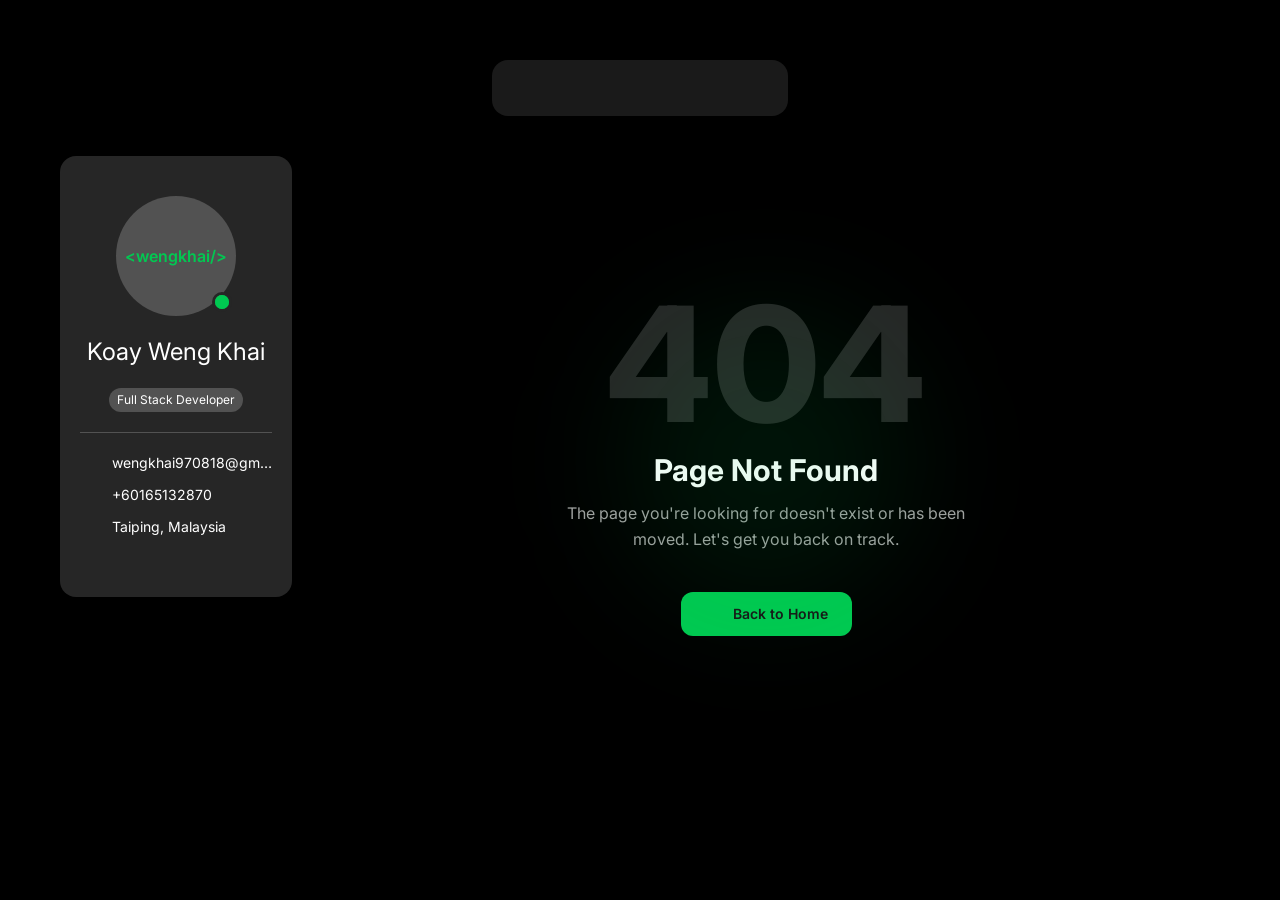
<file: index.html>
<!doctype html>
<html lang="en">
  <head>
    <meta charset="UTF-8" />
    <meta name="viewport" content="width=device-width, initial-scale=1.0" />
    <title>Koay Weng Khai - Full Stack Developer</title>
    <meta name="description" content="Koay Weng Khai is a Full Stack Developer building production-ready web applications with Vue.js, Laravel, and other modern web technologies."/>
    <meta name="keywords" content="Koay Weng Khai, Full Stack Developer, Vue.js Developer, Laravel Developer" />
    <meta name="author" content="Koay Weng Khai" />

    <meta property="og:title" content="Koay Weng Khai | Full Stack Developer | Vue.js & Laravel" />
    <meta property="og:description" content="Full Stack Developer building production-ready web applications with Vue.js, Laravel, and other modern web technologies." />
    <meta property="og:image" content="https://spy64bit.github.io/og-image.png" />
    <meta property="og:url" content="https://spy64bit.github.io/" />
    <meta property="og:type" content="website" />

    <!-- Twitter Meta Tags -->
    <meta property="twitter:card" content="summary_large_image">
    <meta property="twitter:title" content="Koay Weng Khai - Full Stack Developer">
    <meta property="twitter:description" content="Koay Weng Khai is a Full Stack Developer building production-ready web applications with Vue.js, Laravel, and other modern web technologies.">
    <meta property="twitter:image" content="https://spy64bit.github.io/og-image.png">

    <!-- Google tag (gtag.js) -->
    <script async src="https://www.googletagmanager.com/gtag/js?id=G-NJC4B68TLJ"></script>
    <script>
      window.dataLayer = window.dataLayer || [];
      function gtag(){dataLayer.push(arguments);}
      gtag('js', new Date());

      gtag('config', 'G-NJC4B68TLJ');
    </script>

    <link rel="icon" href="/favicon/favicon.ico" sizes="any">
    <link rel="icon" type="image/png" sizes="16x16" href="/favicon/favicon-16x16.png">
    <link rel="icon" type="image/png" sizes="32x32" href="/favicon/favicon-32x32.png">
    <link rel="icon" type="image/png" sizes="192x192" href="/favicon/android-chrome-192x192.png">
    <link rel="apple-touch-icon" href="/favicon/apple-touch-icon.png">
    <link rel="manifest" href="/favicon/site.webmanifest">
    <script type="module" crossorigin src="/assets/index-BSey6qEk.js"></script>
    <link rel="stylesheet" crossorigin href="/assets/index-Bl7BsRKu.css">
  </head>
  <body class="bg-black text-white">
    <div id="app"></div>
  </body>
</html>
</file>
<file: assets/index-Bl7BsRKu.css>
@import"https://fonts.googleapis.com/css2?family=Inter:ital,opsz,wght@0,14..32,100..900;1,14..32,100..900&display=swap";@layer components;@layer properties{@supports (((-webkit-hyphens:none)) and (not (margin-trim:block))) or ((-moz-orient:inline) and (not (color:rgb(from red r g b)))){*,:before,:after,::backdrop{--tw-translate-x:0;--tw-translate-y:0;--tw-translate-z:0;--tw-rotate-x:initial;--tw-rotate-y:initial;--tw-rotate-z:initial;--tw-skew-x:initial;--tw-skew-y:initial;--tw-space-y-reverse:0;--tw-border-style:solid;--tw-leading:initial;--tw-font-weight:initial;--tw-tracking:initial;--tw-shadow:0 0 #0000;--tw-shadow-color:initial;--tw-shadow-alpha:100%;--tw-inset-shadow:0 0 #0000;--tw-inset-shadow-color:initial;--tw-inset-shadow-alpha:100%;--tw-ring-color:initial;--tw-ring-shadow:0 0 #0000;--tw-inset-ring-color:initial;--tw-inset-ring-shadow:0 0 #0000;--tw-ring-inset:initial;--tw-ring-offset-width:0px;--tw-ring-offset-color:#fff;--tw-ring-offset-shadow:0 0 #0000;--tw-outline-style:solid;--tw-blur:initial;--tw-brightness:initial;--tw-contrast:initial;--tw-grayscale:initial;--tw-hue-rotate:initial;--tw-invert:initial;--tw-opacity:initial;--tw-saturate:initial;--tw-sepia:initial;--tw-drop-shadow:initial;--tw-drop-shadow-color:initial;--tw-drop-shadow-alpha:100%;--tw-drop-shadow-size:initial;--tw-backdrop-blur:initial;--tw-backdrop-brightness:initial;--tw-backdrop-contrast:initial;--tw-backdrop-grayscale:initial;--tw-backdrop-hue-rotate:initial;--tw-backdrop-invert:initial;--tw-backdrop-opacity:initial;--tw-backdrop-saturate:initial;--tw-backdrop-sepia:initial;--tw-duration:initial;--tw-ease:initial}}}@layer theme{:root,:host{--font-mono:ui-monospace, SFMono-Regular, Menlo, Monaco, Consolas, "Liberation Mono", "Courier New", monospace;--color-green-400:oklch(79.2% .209 151.711);--color-green-500:oklch(72.3% .219 149.579);--color-neutral-300:oklch(87% 0 none);--color-neutral-400:oklch(70.8% 0 none);--color-neutral-500:oklch(55.6% 0 none);--color-neutral-600:oklch(43.9% 0 none);--color-neutral-700:oklch(37.1% 0 none);--color-neutral-800:oklch(26.9% 0 none);--color-neutral-900:oklch(20.5% 0 none);--color-black:#000;--color-white:#fff;--spacing:.25rem;--container-md:28rem;--container-xl:36rem;--container-2xl:42rem;--text-xs:.75rem;--text-xs--line-height:calc(1 / .75);--text-sm:.875rem;--text-sm--line-height:calc(1.25 / .875);--text-base:1rem;--text-base--line-height: 1.5 ;--text-lg:1.125rem;--text-lg--line-height:calc(1.75 / 1.125);--text-xl:1.25rem;--text-xl--line-height:calc(1.75 / 1.25);--text-2xl:1.5rem;--text-2xl--line-height:calc(2 / 1.5);--text-3xl:1.875rem;--text-3xl--line-height: 1.2 ;--text-4xl:2.25rem;--text-4xl--line-height:calc(2.5 / 2.25);--font-weight-medium:500;--font-weight-semibold:600;--font-weight-bold:700;--font-weight-extrabold:800;--tracking-widest:.1em;--leading-tight:1.25;--leading-relaxed:1.625;--radius-sm:.25rem;--radius-md:.375rem;--radius-lg:.5rem;--radius-xl:.75rem;--radius-2xl:1rem;--ease-in:cubic-bezier(.4, 0, 1, 1);--ease-out:cubic-bezier(0, 0, .2, 1);--ease-in-out:cubic-bezier(.4, 0, .2, 1);--animate-ping:ping 1s cubic-bezier(0, 0, .2, 1) infinite;--blur-3xl:64px;--default-transition-duration:.15s;--default-transition-timing-function:cubic-bezier(.4, 0, .2, 1);--default-font-family:var(--font-display);--default-mono-font-family:var(--font-mono);--font-display:"Inter", sans-serif}}@layer base{*,:after,:before,::backdrop{box-sizing:border-box;border:0 solid;margin:0;padding:0}::file-selector-button{box-sizing:border-box;border:0 solid;margin:0;padding:0}html,:host{-webkit-text-size-adjust:100%;tab-size:4;line-height:1.5;font-family:var(--default-font-family,-apple-system, BlinkMacSystemFont, "Segoe UI", Roboto, "Helvetica Neue", "Noto Sans", Arial, sans-serif, "Apple Color Emoji", "Segoe UI Emoji", "Segoe UI Symbol", "Noto Color Emoji");font-feature-settings:var(--default-font-feature-settings,normal);font-variation-settings:var(--default-font-variation-settings,normal);-webkit-tap-highlight-color:transparent}hr{height:0;color:inherit;border-top-width:1px}abbr:where([title]){-webkit-text-decoration:underline dotted;text-decoration:underline dotted}h1,h2,h3,h4,h5,h6{font-size:inherit;font-weight:inherit}a{color:inherit;-webkit-text-decoration:inherit;text-decoration:inherit}b,strong{font-weight:bolder}code,kbd,samp,pre{font-family:var(--default-mono-font-family,ui-monospace, SFMono-Regular, Menlo, Monaco, Consolas, "Liberation Mono", "Courier New", monospace);font-feature-settings:var(--default-mono-font-feature-settings,normal);font-variation-settings:var(--default-mono-font-variation-settings,normal);font-size:1em}small{font-size:80%}sub,sup{vertical-align:baseline;font-size:75%;line-height:0;position:relative}sub{bottom:-.25em}sup{top:-.5em}table{text-indent:0;border-color:inherit;border-collapse:collapse}:-moz-focusring:where(:not(iframe)){outline:auto}progress{vertical-align:baseline}summary{display:list-item}ol,ul,menu{list-style:none}img,svg,video,canvas,audio,iframe,embed,object{vertical-align:middle;display:block}img,video{max-width:100%;height:auto}button,input,select,optgroup,textarea{font:inherit;font-feature-settings:inherit;font-variation-settings:inherit;letter-spacing:inherit;color:inherit;opacity:1;background-color:#0000;border-radius:0}::file-selector-button{font:inherit;font-feature-settings:inherit;font-variation-settings:inherit;letter-spacing:inherit;color:inherit;opacity:1;background-color:#0000;border-radius:0}:where(select:is([multiple],[size])) optgroup{font-weight:bolder}:where(select:is([multiple],[size])) optgroup option{padding-inline-start:20px}::file-selector-button{margin-inline-end:4px}::placeholder{opacity:1}@supports (not ((-webkit-appearance:-apple-pay-button))) or (contain-intrinsic-size:1px){::placeholder{color:currentColor}@supports (color:color-mix(in lab,red,red)){::placeholder{color:color-mix(in oklab,currentcolor 50%,transparent)}}}textarea{resize:vertical}::-webkit-search-decoration{-webkit-appearance:none}::-webkit-date-and-time-value{min-height:1lh;text-align:inherit}::-webkit-datetime-edit{display:inline-flex}::-webkit-datetime-edit-fields-wrapper{padding:0}::-webkit-datetime-edit{padding-block:0}::-webkit-datetime-edit-year-field{padding-block:0}::-webkit-datetime-edit-month-field{padding-block:0}::-webkit-datetime-edit-day-field{padding-block:0}::-webkit-datetime-edit-hour-field{padding-block:0}::-webkit-datetime-edit-minute-field{padding-block:0}::-webkit-datetime-edit-second-field{padding-block:0}::-webkit-datetime-edit-millisecond-field{padding-block:0}::-webkit-datetime-edit-meridiem-field{padding-block:0}::-webkit-calendar-picker-indicator{line-height:1}:-moz-ui-invalid{box-shadow:none}button,input:where([type=button],[type=reset],[type=submit]){appearance:button}::file-selector-button{appearance:button}::-webkit-inner-spin-button{height:auto}::-webkit-outer-spin-button{height:auto}[hidden]:where(:not([hidden=until-found])){display:none!important}}@layer utilities{.\@container{container-type:inline-size}.pointer-events-none{pointer-events:none}.collapse{visibility:collapse}.invisible{visibility:hidden}.visible{visibility:visible}.sr-only{clip-path:inset(50%);white-space:nowrap;border-width:0;width:1px;height:1px;margin:-1px;padding:0;position:absolute;overflow:hidden}.absolute{position:absolute}.fixed{position:fixed}.relative{position:relative}.static{position:static}.sticky{position:sticky}.inset-0{inset:0}.-top-20{top:calc(var(--spacing) * -20)}.top-1\.5{top:calc(var(--spacing) * 1.5)}.top-1\/2{top:50%}.top-2{top:calc(var(--spacing) * 2)}.top-5{top:calc(var(--spacing) * 5)}.top-full{top:100%}.-right-20{right:calc(var(--spacing) * -20)}.right-1{right:var(--spacing)}.right-full{right:100%}.bottom-1{bottom:var(--spacing)}.bottom-2{bottom:calc(var(--spacing) * 2)}.bottom-full{bottom:100%}.left-0{left:0}.left-1\.75{left:calc(var(--spacing) * 1.75)}.left-1\/2{left:50%}.left-full{left:100%}.isolate{isolation:isolate}.z-10{z-index:10}.z-50{z-index:50}.container{width:100%}@media(min-width:40rem){.container{max-width:40rem}}@media(min-width:48rem){.container{max-width:48rem}}@media(min-width:64rem){.container{max-width:64rem}}@media(min-width:80rem){.container{max-width:80rem}}@media(min-width:96rem){.container{max-width:96rem}}.-mx-5{margin-inline:calc(var(--spacing) * -5)}.mx-auto{margin-inline:auto}.my-5{margin-block:calc(var(--spacing) * 5)}.ms-2{margin-inline-start:calc(var(--spacing) * 2)}.me-2{margin-inline-end:calc(var(--spacing) * 2)}.mt-0\.5{margin-top:calc(var(--spacing) * .5)}.mt-1{margin-top:var(--spacing)}.mt-2{margin-top:calc(var(--spacing) * 2)}.mt-3{margin-top:calc(var(--spacing) * 3)}.mt-4{margin-top:calc(var(--spacing) * 4)}.mt-5{margin-top:calc(var(--spacing) * 5)}.mb-1{margin-bottom:var(--spacing)}.mb-2{margin-bottom:calc(var(--spacing) * 2)}.mb-3{margin-bottom:calc(var(--spacing) * 3)}.mb-4{margin-bottom:calc(var(--spacing) * 4)}.mb-5{margin-bottom:calc(var(--spacing) * 5)}.mb-6{margin-bottom:calc(var(--spacing) * 6)}.mb-10{margin-bottom:calc(var(--spacing) * 10)}.block{display:block}.contents{display:contents}.flex{display:flex}.grid{display:grid}.hidden{display:none}.inline{display:inline}.inline-flex{display:inline-flex}.inline-grid{display:inline-grid}.list-item{display:list-item}.table{display:table}.h-0{height:0}.h-3\.5{height:calc(var(--spacing) * 3.5)}.h-3\.75{height:calc(var(--spacing) * 3.75)}.h-4{height:calc(var(--spacing) * 4)}.h-5{height:calc(var(--spacing) * 5)}.h-6{height:calc(var(--spacing) * 6)}.h-10{height:calc(var(--spacing) * 10)}.h-16{height:calc(var(--spacing) * 16)}.h-20{height:calc(var(--spacing) * 20)}.h-30{height:calc(var(--spacing) * 30)}.h-60{height:calc(var(--spacing) * 60)}.h-72{height:calc(var(--spacing) * 72)}.h-full{height:100%}.h-px{height:1px}.w-0{width:0}.w-0\.5{width:calc(var(--spacing) * .5)}.w-3\.5{width:calc(var(--spacing) * 3.5)}.w-3\.75{width:calc(var(--spacing) * 3.75)}.w-4{width:calc(var(--spacing) * 4)}.w-5{width:calc(var(--spacing) * 5)}.w-6{width:calc(var(--spacing) * 6)}.w-10{width:calc(var(--spacing) * 10)}.w-16{width:calc(var(--spacing) * 16)}.w-20{width:calc(var(--spacing) * 20)}.w-30{width:calc(var(--spacing) * 30)}.w-60{width:calc(var(--spacing) * 60)}.w-72{width:calc(var(--spacing) * 72)}.w-\[calc\(100\%\+2\.5rem\)\]{width:calc(100% + 2.5rem)}.w-fit{width:fit-content}.w-full{width:100%}.w-px{width:1px}.max-w-2xl{max-width:var(--container-2xl)}.max-w-md{max-width:var(--container-md)}.max-w-xl{max-width:var(--container-xl)}.min-w-0{min-width:0}.flex-shrink,.shrink{flex-shrink:1}.shrink-0{flex-shrink:0}.flex-grow,.grow{flex-grow:1}.border-collapse{border-collapse:collapse}.-translate-x-1\/2{--tw-translate-x: -50% ;translate:var(--tw-translate-x) var(--tw-translate-y)}.-translate-y-1\/2{--tw-translate-y: -50% ;translate:var(--tw-translate-x) var(--tw-translate-y)}.transform{transform:var(--tw-rotate-x, ) var(--tw-rotate-y, ) var(--tw-rotate-z, ) var(--tw-skew-x, ) var(--tw-skew-y, )}.animate-ping{animation:var(--animate-ping)}.cursor-pointer{cursor:pointer}.resize{resize:both}.grid-cols-1{grid-template-columns:repeat(1,minmax(0,1fr))}.grid-rows-\[0fr\]{grid-template-rows:0fr}.grid-rows-\[1fr\]{grid-template-rows:1fr}.flex-col{flex-direction:column}.flex-wrap{flex-wrap:wrap}.items-center{align-items:center}.items-start{align-items:flex-start}.justify-between{justify-content:space-between}.justify-center{justify-content:center}.justify-end{justify-content:flex-end}.gap-1{gap:var(--spacing)}.gap-1\.5{gap:calc(var(--spacing) * 1.5)}.gap-2{gap:calc(var(--spacing) * 2)}.gap-3{gap:calc(var(--spacing) * 3)}.gap-4{gap:calc(var(--spacing) * 4)}.gap-5{gap:calc(var(--spacing) * 5)}.gap-8{gap:calc(var(--spacing) * 8)}:where(.space-y-2>:not(:last-child)){--tw-space-y-reverse:0;margin-block-start:calc(calc(var(--spacing) * 2) * var(--tw-space-y-reverse));margin-block-end:calc(calc(var(--spacing) * 2) * calc(1 - var(--tw-space-y-reverse)))}:where(.space-y-5>:not(:last-child)){--tw-space-y-reverse:0;margin-block-start:calc(calc(var(--spacing) * 5) * var(--tw-space-y-reverse));margin-block-end:calc(calc(var(--spacing) * 5) * calc(1 - var(--tw-space-y-reverse)))}.gap-y-5{row-gap:calc(var(--spacing) * 5)}.truncate{text-overflow:ellipsis;white-space:nowrap;overflow:hidden}.overflow-hidden{overflow:hidden}.rounded{border-radius:.25rem}.rounded-2xl{border-radius:var(--radius-2xl)}.rounded-full{border-radius:2147483647px}.rounded-lg{border-radius:var(--radius-lg)}.rounded-md{border-radius:var(--radius-md)}.rounded-sm{border-radius:var(--radius-sm)}.rounded-xl{border-radius:var(--radius-xl)}.rounded-b-2xl{border-bottom-right-radius:var(--radius-2xl);border-bottom-left-radius:var(--radius-2xl)}.border{border-style:var(--tw-border-style);border-width:1px}.border-2{border-style:var(--tw-border-style);border-width:2px}.border-3{border-style:var(--tw-border-style);border-width:3px}.border-x-4{border-inline-style:var(--tw-border-style);border-inline-width:4px}.border-y-4{border-block-style:var(--tw-border-style);border-block-width:4px}.border-s-0{border-inline-start-style:var(--tw-border-style);border-inline-start-width:0}.border-s-4{border-inline-start-style:var(--tw-border-style);border-inline-start-width:4px}.border-e-0{border-inline-end-style:var(--tw-border-style);border-inline-end-width:0}.border-e-4{border-inline-end-style:var(--tw-border-style);border-inline-end-width:4px}.border-t-0{border-top-style:var(--tw-border-style);border-top-width:0}.border-t-4{border-top-style:var(--tw-border-style);border-top-width:4px}.border-b-0{border-bottom-style:var(--tw-border-style);border-bottom-width:0}.border-b-4{border-bottom-style:var(--tw-border-style);border-bottom-width:4px}.border-green-400{border-color:var(--color-green-400)}.border-neutral-600{border-color:var(--color-neutral-600)}.border-neutral-800{border-color:var(--color-neutral-800)}.border-x-transparent{border-inline-color:#0000}.border-y-transparent{border-block-color:#0000}.border-s-neutral-900{border-inline-start-color:var(--color-neutral-900)}.border-e-neutral-900{border-inline-end-color:var(--color-neutral-900)}.border-t-neutral-900{border-top-color:var(--color-neutral-900)}.border-b-neutral-900{border-bottom-color:var(--color-neutral-900)}.bg-black{background-color:var(--color-black)}.bg-green-500{background-color:var(--color-green-500)}.bg-green-500\/10{background-color:#00c7581a}@supports (color:color-mix(in lab,red,red)){.bg-green-500\/10{background-color:color-mix(in oklab,var(--color-green-500) 10%,transparent)}}.bg-neutral-600{background-color:var(--color-neutral-600)}.bg-neutral-700{background-color:var(--color-neutral-700)}.bg-neutral-700\/40{background-color:#40404066}@supports (color:color-mix(in lab,red,red)){.bg-neutral-700\/40{background-color:color-mix(in oklab,var(--color-neutral-700) 40%,transparent)}}.bg-neutral-800{background-color:var(--color-neutral-800)}.bg-neutral-900{background-color:var(--color-neutral-900)}.bg-white\/10{background-color:#ffffff1a}@supports (color:color-mix(in lab,red,red)){.bg-white\/10{background-color:color-mix(in oklab,var(--color-white) 10%,transparent)}}.bg-white\/20{background-color:#fff3}@supports (color:color-mix(in lab,red,red)){.bg-white\/20{background-color:color-mix(in oklab,var(--color-white) 20%,transparent)}}.mask-repeat{-webkit-mask-repeat:repeat;mask-repeat:repeat}.object-contain{object-fit:contain}.p-2{padding:calc(var(--spacing) * 2)}.p-5{padding:calc(var(--spacing) * 5)}.px-2{padding-inline:calc(var(--spacing) * 2)}.px-3{padding-inline:calc(var(--spacing) * 3)}.px-5{padding-inline:calc(var(--spacing) * 5)}.px-6{padding-inline:calc(var(--spacing) * 6)}.py-1{padding-block:var(--spacing)}.py-2{padding-block:calc(var(--spacing) * 2)}.py-2\.5{padding-block:calc(var(--spacing) * 2.5)}.py-3{padding-block:calc(var(--spacing) * 3)}.py-8{padding-block:calc(var(--spacing) * 8)}.py-10{padding-block:calc(var(--spacing) * 10)}.py-16{padding-block:calc(var(--spacing) * 16)}.py-20{padding-block:calc(var(--spacing) * 20)}.pt-4{padding-top:calc(var(--spacing) * 4)}.pt-5{padding-top:calc(var(--spacing) * 5)}.pb-0{padding-bottom:0}.pb-4{padding-bottom:calc(var(--spacing) * 4)}.pb-5{padding-bottom:calc(var(--spacing) * 5)}.pb-10{padding-bottom:calc(var(--spacing) * 10)}.text-center{text-align:center}.font-display{font-family:var(--font-display)}.text-2xl{font-size:var(--text-2xl);line-height:var(--tw-leading,var(--text-2xl--line-height))}.text-3xl{font-size:var(--text-3xl);line-height:var(--tw-leading,var(--text-3xl--line-height))}.text-base{font-size:var(--text-base);line-height:var(--tw-leading,var(--text-base--line-height))}.text-lg{font-size:var(--text-lg);line-height:var(--tw-leading,var(--text-lg--line-height))}.text-sm{font-size:var(--text-sm);line-height:var(--tw-leading,var(--text-sm--line-height))}.text-xl{font-size:var(--text-xl);line-height:var(--tw-leading,var(--text-xl--line-height))}.text-xs{font-size:var(--text-xs);line-height:var(--tw-leading,var(--text-xs--line-height))}.text-\[8rem\]{font-size:8rem}.leading-none{--tw-leading:1;line-height:1}.leading-relaxed{--tw-leading:var(--leading-relaxed);line-height:var(--leading-relaxed)}.leading-tight{--tw-leading:var(--leading-tight);line-height:var(--leading-tight)}.font-bold{--tw-font-weight:var(--font-weight-bold);font-weight:var(--font-weight-bold)}.font-extrabold{--tw-font-weight:var(--font-weight-extrabold);font-weight:var(--font-weight-extrabold)}.font-medium{--tw-font-weight:var(--font-weight-medium);font-weight:var(--font-weight-medium)}.font-semibold{--tw-font-weight:var(--font-weight-semibold);font-weight:var(--font-weight-semibold)}.tracking-widest{--tw-tracking:var(--tracking-widest);letter-spacing:var(--tracking-widest)}.text-wrap{text-wrap:wrap}.whitespace-nowrap{white-space:nowrap}.text-green-400{color:var(--color-green-400)}.text-green-500{color:var(--color-green-500)}.text-neutral-300{color:var(--color-neutral-300)}.text-neutral-400{color:var(--color-neutral-400)}.text-neutral-500{color:var(--color-neutral-500)}.text-neutral-800{color:var(--color-neutral-800)}.text-neutral-900{color:var(--color-neutral-900)}.text-white{color:var(--color-white)}.lowercase{text-transform:lowercase}.uppercase{text-transform:uppercase}.underline{text-decoration-line:underline}.opacity-0{opacity:0}.opacity-75{opacity:.75}.opacity-100{opacity:1}.shadow{--tw-shadow:0 1px 3px 0 var(--tw-shadow-color,#0000001a), 0 1px 2px -1px var(--tw-shadow-color,#0000001a);box-shadow:var(--tw-inset-shadow),var(--tw-inset-ring-shadow),var(--tw-ring-offset-shadow),var(--tw-ring-shadow),var(--tw-shadow)}.shadow-lg{--tw-shadow:0 10px 15px -3px var(--tw-shadow-color,#0000001a), 0 4px 6px -4px var(--tw-shadow-color,#0000001a);box-shadow:var(--tw-inset-shadow),var(--tw-inset-ring-shadow),var(--tw-ring-offset-shadow),var(--tw-ring-shadow),var(--tw-shadow)}.ring{--tw-ring-shadow:var(--tw-ring-inset, ) 0 0 0 calc(1px + var(--tw-ring-offset-width)) var(--tw-ring-color,currentcolor);box-shadow:var(--tw-inset-shadow),var(--tw-inset-ring-shadow),var(--tw-ring-offset-shadow),var(--tw-ring-shadow),var(--tw-shadow)}.outline{outline-style:var(--tw-outline-style);outline-width:1px}.blur{--tw-blur:blur(8px);filter:var(--tw-blur, ) var(--tw-brightness, ) var(--tw-contrast, ) var(--tw-grayscale, ) var(--tw-hue-rotate, ) var(--tw-invert, ) var(--tw-saturate, ) var(--tw-sepia, ) var(--tw-drop-shadow, )}.blur-3xl{--tw-blur:blur(var(--blur-3xl));filter:var(--tw-blur, ) var(--tw-brightness, ) var(--tw-contrast, ) var(--tw-grayscale, ) var(--tw-hue-rotate, ) var(--tw-invert, ) var(--tw-saturate, ) var(--tw-sepia, ) var(--tw-drop-shadow, )}.invert{--tw-invert:invert(100%);filter:var(--tw-blur, ) var(--tw-brightness, ) var(--tw-contrast, ) var(--tw-grayscale, ) var(--tw-hue-rotate, ) var(--tw-invert, ) var(--tw-saturate, ) var(--tw-sepia, ) var(--tw-drop-shadow, )}.filter{filter:var(--tw-blur, ) var(--tw-brightness, ) var(--tw-contrast, ) var(--tw-grayscale, ) var(--tw-hue-rotate, ) var(--tw-invert, ) var(--tw-saturate, ) var(--tw-sepia, ) var(--tw-drop-shadow, )}.backdrop-filter{-webkit-backdrop-filter:var(--tw-backdrop-blur, ) var(--tw-backdrop-brightness, ) var(--tw-backdrop-contrast, ) var(--tw-backdrop-grayscale, ) var(--tw-backdrop-hue-rotate, ) var(--tw-backdrop-invert, ) var(--tw-backdrop-opacity, ) var(--tw-backdrop-saturate, ) var(--tw-backdrop-sepia, );backdrop-filter:var(--tw-backdrop-blur, ) var(--tw-backdrop-brightness, ) var(--tw-backdrop-contrast, ) var(--tw-backdrop-grayscale, ) var(--tw-backdrop-hue-rotate, ) var(--tw-backdrop-invert, ) var(--tw-backdrop-opacity, ) var(--tw-backdrop-saturate, ) var(--tw-backdrop-sepia, )}.transition{transition-property:color,background-color,border-color,outline-color,text-decoration-color,fill,stroke,--tw-gradient-from,--tw-gradient-via,--tw-gradient-to,opacity,box-shadow,transform,translate,scale,rotate,filter,-webkit-backdrop-filter,backdrop-filter,display,content-visibility,overlay,pointer-events;transition-timing-function:var(--tw-ease,var(--default-transition-timing-function));transition-duration:var(--tw-duration,var(--default-transition-duration))}.transition-all{transition-property:all;transition-timing-function:var(--tw-ease,var(--default-transition-timing-function));transition-duration:var(--tw-duration,var(--default-transition-duration))}.transition-colors{transition-property:color,background-color,border-color,outline-color,text-decoration-color,fill,stroke,--tw-gradient-from,--tw-gradient-via,--tw-gradient-to;transition-timing-function:var(--tw-ease,var(--default-transition-timing-function));transition-duration:var(--tw-duration,var(--default-transition-duration))}.transition-opacity{transition-property:opacity;transition-timing-function:var(--tw-ease,var(--default-transition-timing-function));transition-duration:var(--tw-duration,var(--default-transition-duration))}.duration-200{--tw-duration:.2s;transition-duration:.2s}.duration-300{--tw-duration:.3s;transition-duration:.3s}.ease-in{--tw-ease:var(--ease-in);transition-timing-function:var(--ease-in)}.ease-in-out{--tw-ease:var(--ease-in-out);transition-timing-function:var(--ease-in-out)}.ease-out{--tw-ease:var(--ease-out);transition-timing-function:var(--ease-out)}.select-none{-webkit-user-select:none;user-select:none}@media(hover:hover){:is(:where(.group):hover .group-hover\:text-white){color:var(--color-white)}}.last\:pb-0:last-child{padding-bottom:0}@media(hover:hover){.hover\:border-neutral-400:hover{border-color:var(--color-neutral-400)}.hover\:bg-green-400:hover{background-color:var(--color-green-400)}.hover\:bg-green-500\/20:hover{background-color:#00c75833}@supports (color:color-mix(in lab,red,red)){.hover\:bg-green-500\/20:hover{background-color:color-mix(in oklab,var(--color-green-500) 20%,transparent)}}.hover\:bg-neutral-600:hover{background-color:var(--color-neutral-600)}.hover\:bg-neutral-700\/60:hover{background-color:#40404099}@supports (color:color-mix(in lab,red,red)){.hover\:bg-neutral-700\/60:hover{background-color:color-mix(in oklab,var(--color-neutral-700) 60%,transparent)}}.hover\:text-white:hover{color:var(--color-white)}}@media(min-width:40rem){.sm\:grid-cols-2{grid-template-columns:repeat(2,minmax(0,1fr))}.sm\:flex-row{flex-direction:row}.sm\:items-center{align-items:center}.sm\:justify-between{justify-content:space-between}}@media(min-width:48rem){.md\:top-15{top:calc(var(--spacing) * 15)}.md\:block{display:block}.md\:hidden{display:none}.md\:h-30{height:calc(var(--spacing) * 30)}.md\:w-30{width:calc(var(--spacing) * 30)}.md\:p-6{padding:calc(var(--spacing) * 6)}.md\:p-15{padding:calc(var(--spacing) * 15)}.md\:px-10{padding-inline:calc(var(--spacing) * 10)}.md\:py-16{padding-block:calc(var(--spacing) * 16)}.md\:py-32{padding-block:calc(var(--spacing) * 32)}.md\:pt-10{padding-top:calc(var(--spacing) * 10)}.md\:pl-10{padding-left:calc(var(--spacing) * 10)}.md\:text-2xl{font-size:var(--text-2xl);line-height:var(--tw-leading,var(--text-2xl--line-height))}.md\:text-3xl{font-size:var(--text-3xl);line-height:var(--tw-leading,var(--text-3xl--line-height))}.md\:text-4xl{font-size:var(--text-4xl);line-height:var(--tw-leading,var(--text-4xl--line-height))}.md\:text-base{font-size:var(--text-base);line-height:var(--tw-leading,var(--text-base--line-height))}.md\:text-lg{font-size:var(--text-lg);line-height:var(--tw-leading,var(--text-lg--line-height))}.md\:text-sm{font-size:var(--text-sm);line-height:var(--tw-leading,var(--text-sm--line-height))}.md\:text-\[10rem\]{font-size:10rem}}@media(min-width:64rem){.lg\:gap-y-10{row-gap:calc(var(--spacing) * 10)}}@media(min-width:80rem){.xl\:invisible{visibility:hidden}.xl\:sticky{position:sticky}.xl\:top-5{top:calc(var(--spacing) * 5)}.xl\:block{display:block}.xl\:hidden{display:none}.xl\:w-1\/5{width:20%}.xl\:w-4\/5{width:80%}.xl\:flex-row{flex-direction:row}.xl\:self-start{align-self:flex-start}.xl\:pb-10{padding-bottom:calc(var(--spacing) * 10)}}}@property --tw-translate-x{syntax:"*";inherits:false;initial-value:0}@property --tw-translate-y{syntax:"*";inherits:false;initial-value:0}@property --tw-translate-z{syntax:"*";inherits:false;initial-value:0}@property --tw-rotate-x{syntax:"*";inherits:false}@property --tw-rotate-y{syntax:"*";inherits:false}@property --tw-rotate-z{syntax:"*";inherits:false}@property --tw-skew-x{syntax:"*";inherits:false}@property --tw-skew-y{syntax:"*";inherits:false}@property --tw-space-y-reverse{syntax:"*";inherits:false;initial-value:0}@property --tw-border-style{syntax:"*";inherits:false;initial-value:solid}@property --tw-leading{syntax:"*";inherits:false}@property --tw-font-weight{syntax:"*";inherits:false}@property --tw-tracking{syntax:"*";inherits:false}@property --tw-shadow{syntax:"*";inherits:false;initial-value:0 0 #0000}@property --tw-shadow-color{syntax:"*";inherits:false}@property --tw-shadow-alpha{syntax:"<percentage>";inherits:false;initial-value:100%}@property --tw-inset-shadow{syntax:"*";inherits:false;initial-value:0 0 #0000}@property --tw-inset-shadow-color{syntax:"*";inherits:false}@property --tw-inset-shadow-alpha{syntax:"<percentage>";inherits:false;initial-value:100%}@property --tw-ring-color{syntax:"*";inherits:false}@property --tw-ring-shadow{syntax:"*";inherits:false;initial-value:0 0 #0000}@property --tw-inset-ring-color{syntax:"*";inherits:false}@property --tw-inset-ring-shadow{syntax:"*";inherits:false;initial-value:0 0 #0000}@property --tw-ring-inset{syntax:"*";inherits:false}@property --tw-ring-offset-width{syntax:"<length>";inherits:false;initial-value:0}@property --tw-ring-offset-color{syntax:"*";inherits:false;initial-value:#fff}@property --tw-ring-offset-shadow{syntax:"*";inherits:false;initial-value:0 0 #0000}@property --tw-outline-style{syntax:"*";inherits:false;initial-value:solid}@property --tw-blur{syntax:"*";inherits:false}@property --tw-brightness{syntax:"*";inherits:false}@property --tw-contrast{syntax:"*";inherits:false}@property --tw-grayscale{syntax:"*";inherits:false}@property --tw-hue-rotate{syntax:"*";inherits:false}@property --tw-invert{syntax:"*";inherits:false}@property --tw-opacity{syntax:"*";inherits:false}@property --tw-saturate{syntax:"*";inherits:false}@property --tw-sepia{syntax:"*";inherits:false}@property --tw-drop-shadow{syntax:"*";inherits:false}@property --tw-drop-shadow-color{syntax:"*";inherits:false}@property --tw-drop-shadow-alpha{syntax:"<percentage>";inherits:false;initial-value:100%}@property --tw-drop-shadow-size{syntax:"*";inherits:false}@property --tw-backdrop-blur{syntax:"*";inherits:false}@property --tw-backdrop-brightness{syntax:"*";inherits:false}@property --tw-backdrop-contrast{syntax:"*";inherits:false}@property --tw-backdrop-grayscale{syntax:"*";inherits:false}@property --tw-backdrop-hue-rotate{syntax:"*";inherits:false}@property --tw-backdrop-invert{syntax:"*";inherits:false}@property --tw-backdrop-opacity{syntax:"*";inherits:false}@property --tw-backdrop-saturate{syntax:"*";inherits:false}@property --tw-backdrop-sepia{syntax:"*";inherits:false}@property --tw-duration{syntax:"*";inherits:false}@property --tw-ease{syntax:"*";inherits:false}@keyframes ping{75%,to{opacity:0;transform:scale(2)}}
</file>
